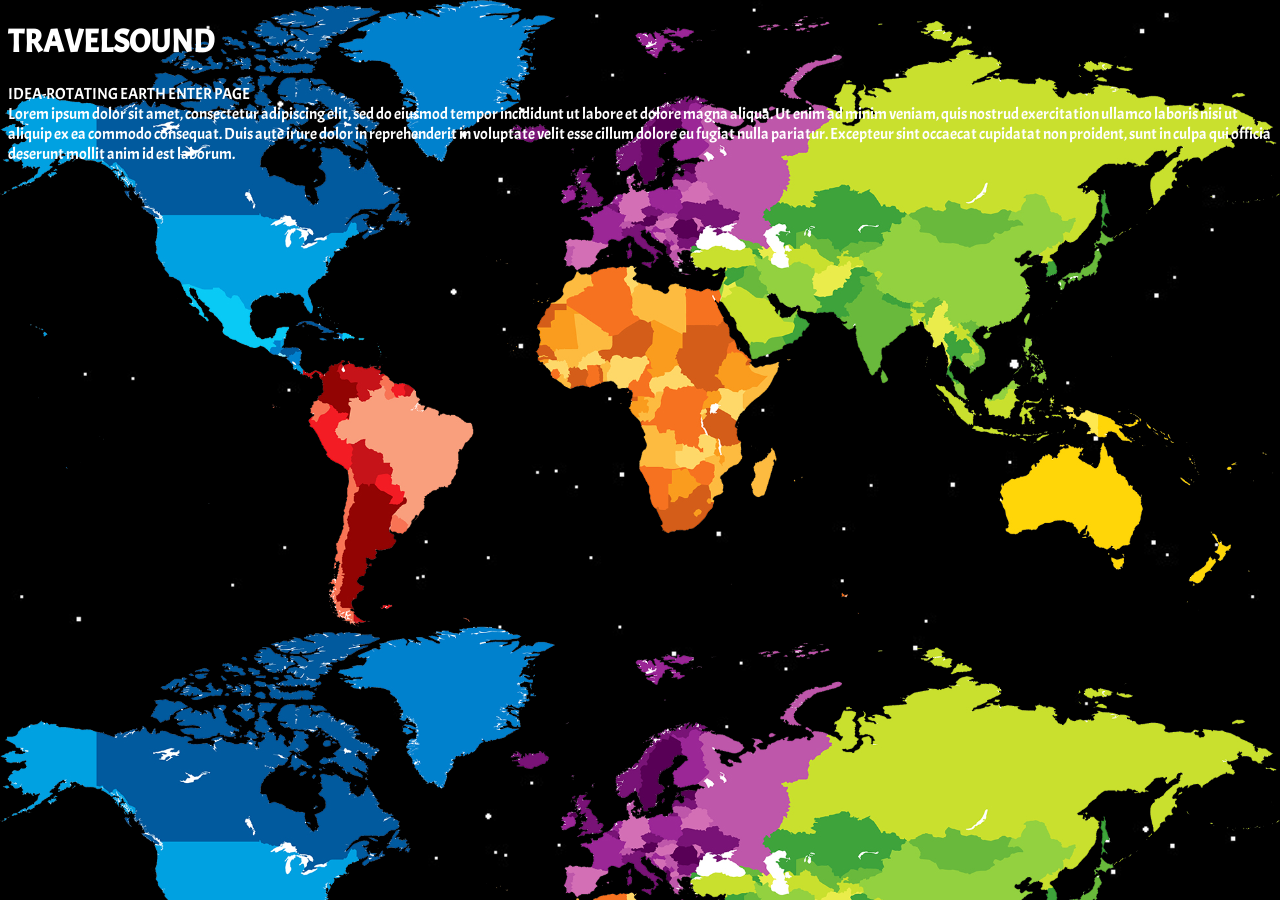
<file: website.html>
<!doctype html>
<HTML>
  <head>
    <link rel="stylesheet" type="text/css" href="css/website1.css">
	  <link href="https://fonts.googleapis.com/css?family=Acme" rel="stylesheet">
  <style>

  </style>
  </head>

  <body id="websitebody">
    <div>
      <h1>TRAVELSOUND</h1>
    </div>
    <div>
      <p>IDEA-ROTATING EARTH ENTER PAGE<br />
      Lorem ipsum dolor sit amet, consectetur adipiscing elit, sed do eiusmod tempor incididunt ut labore et dolore magna aliqua. Ut enim ad minim veniam, quis nostrud exercitation ullamco laboris nisi ut aliquip ex ea commodo consequat. Duis aute irure dolor in reprehenderit in voluptate velit esse cillum dolore eu fugiat nulla pariatur. Excepteur sint occaecat cupidatat non proident, sunt in culpa qui officia deserunt mollit anim id est laborum.</p>
    </div>
  </body>
</HTML>
</file>
<file: css/website1.css>
body {

}
#frontpagebody {
  background-image: url('images/spinglobe2.gif'), url('images/sky3.jpg');
  background-position: center, center;
  background-repeat: no-repeat, repeat;
  background-size: contain, contain;
  background-attachment: fixed, scroll;
  height: 4000px;
  font-family: 'Acme', sans-serif;
}
#mainfont {
  font-size: 110px;
  text-align: center;
}
a:link {
  font-size: 100%;
  color: white;
  background-color: transparent;
  text-decoration: none;
  text-align: center;
  position: absolute;
}
a:visited {
  font-size: 100%;
  color: white;
  background-color: transparent;
  text-decoration: none;
}
a:hover {
  font-size: 200%;
  color: black;
  background-color: transparent;
  text-decoration: none;
  cursor: pointer;
}
.SMG {
  height: 1000px;
  position: fixed;
  margin: 0 auto;
}
#websitebody {
  background-image: url('../images/worldmapplain.png'), url('../images/sky3.jpg');
  background-size: cover;
  background-color: #F0F8FF;
  font-family: 'Acme', sans-serif;
}
h1 {
  color: white;
}
p {
  color: white;
}
</file>
